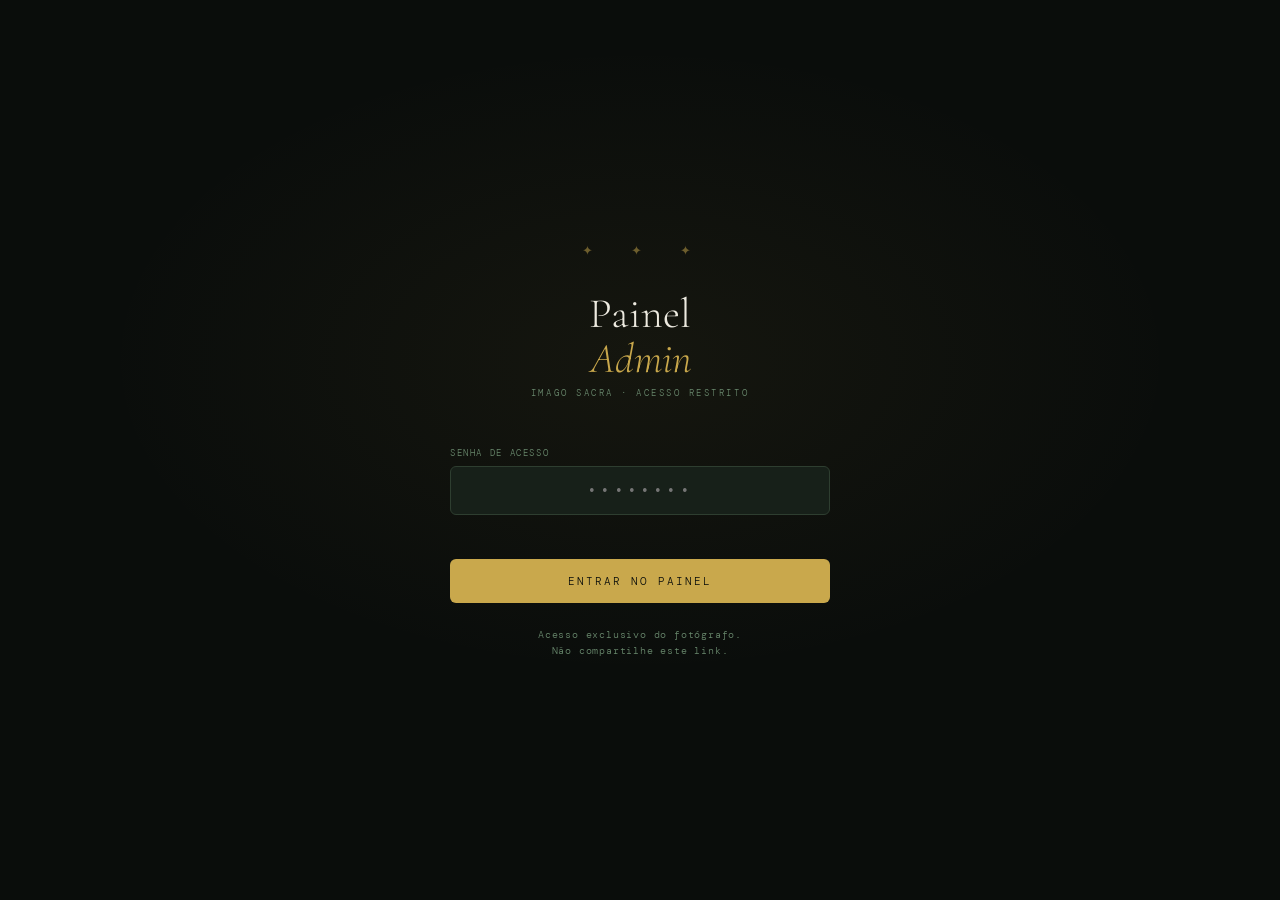
<file: admin.html>
<!DOCTYPE html>
<html lang="pt-BR">
<head>
<meta charset="UTF-8">
<meta name="viewport" content="width=device-width, initial-scale=1.0">
<title>Admin — Imago Sacra</title>
<link href="https://fonts.googleapis.com/css2?family=Cormorant+Garamond:ital,wght@0,300;0,400;1,300;1,400&family=DM+Mono:wght@300;400&family=Jost:wght@200;300;400&display=swap" rel="stylesheet">
<style>
:root {
  --bg:#0a0d0b; --s1:#111714; --s2:#172019; --s3:#1e2b21;
  --text:#edeae0; --mid:#b8c8b2; --low:#6a8a6e; --mute:#2e3e30;
  --gold:#c9a84c; --gold2:#e0c070; --gold3:rgba(201,168,76,.12);
  --red:#c0504a; --green:#4a9060;
  --serif:'Cormorant Garamond',serif;
  --sans:'Jost',sans-serif; --mono:'DM Mono',monospace;
  --ease:cubic-bezier(.25,.46,.45,.94);
  --r:6px;
}
*,*::before,*::after{box-sizing:border-box;margin:0;padding:0}
html{height:100%;scroll-behavior:smooth}
body{background:var(--bg);color:var(--text);font-family:var(--sans);font-weight:300;min-height:100svh;overflow-x:clip}
a{color:inherit;text-decoration:none} button{cursor:pointer;border:none;font:inherit} img{display:block}
input,textarea,select{font:inherit;color:var(--text)}
::-webkit-scrollbar{width:5px} ::-webkit-scrollbar-track{background:var(--s1)} ::-webkit-scrollbar-thumb{background:var(--mute);border-radius:10px}

/* ═══ LOGIN ═══════════════════════════════════════════ */
#loginWrap{
  min-height:100svh; display:flex; align-items:center; justify-content:center;
  padding:24px; position:relative;
}
#loginWrap::before{
  content:''; position:absolute; inset:0;
  background:radial-gradient(ellipse 60% 50% at 50% 40%,rgba(201,168,76,.06) 0%,transparent 70%);
  pointer-events:none;
}
.login-card{
  width:100%; max-width:380px; position:relative; z-index:1;
  text-align:center;
}
.login-mark{
  font-size:13px; letter-spacing:.5em; color:var(--gold); opacity:.5;
  margin-bottom:32px;
}
.login-title{
  font-family:var(--serif); font-size:42px; font-weight:300;
  line-height:1.05; margin-bottom:6px;
}
.login-title em{font-style:italic;color:var(--gold)}
.login-role{
  font-family:var(--mono); font-size:9px; letter-spacing:.28em;
  text-transform:uppercase; color:var(--low); margin-bottom:48px;
}
.lf-group{margin-bottom:12px; text-align:left}
.lf-label{font-family:var(--mono);font-size:9px;letter-spacing:.18em;text-transform:uppercase;color:var(--low);display:block;margin-bottom:7px}
.lf-input{
  width:100%; background:var(--s2); border:1px solid var(--mute);
  border-radius:var(--r); padding:13px 16px;
  font-family:var(--mono); font-size:16px; letter-spacing:.2em; text-align:center;
  color:var(--text); outline:none; transition:border-color .2s,box-shadow .2s;
}
.lf-input:focus{border-color:var(--gold);box-shadow:0 0 0 3px rgba(201,168,76,.1)}
.lf-error{font-family:var(--mono);font-size:10px;color:#e07070;min-height:16px;margin:8px 0;letter-spacing:.08em}
.lf-btn{
  width:100%; padding:15px; margin-top:8px;
  background:var(--gold); color:var(--bg);
  font-family:var(--mono); font-size:11px; letter-spacing:.18em; text-transform:uppercase;
  border-radius:var(--r); transition:background .2s,transform .15s;
}
.lf-btn:hover{background:var(--gold2);transform:translateY(-1px)}
.lf-note{margin-top:24px;font-family:var(--mono);font-size:10px;color:var(--low);letter-spacing:.08em;line-height:1.6}

/* ═══ SHELL ════════════════════════════════════════════ */
#appWrap{display:none;min-height:100svh}

/* sidebar */
.sidebar{
  position:fixed; top:0; left:0; bottom:0; width:240px; z-index:50;
  background:var(--s1); border-right:1px solid var(--mute);
  display:flex; flex-direction:column;
}
.sb-logo{
  padding:28px 24px 24px; border-bottom:1px solid var(--mute);
  font-family:var(--serif); font-size:18px; font-weight:400;
  letter-spacing:.12em; text-transform:uppercase; color:var(--text);
}
.sb-logo small{
  display:block; font-family:var(--mono); font-size:8px;
  letter-spacing:.22em; color:var(--gold); margin-top:-1px;
}
.sb-nav{flex:1;padding:20px 12px;display:flex;flex-direction:column;gap:2px}
.sb-item{
  padding:10px 14px; border-radius:var(--r);
  display:flex; align-items:center; gap:10px;
  font-family:var(--mono); font-size:10px; letter-spacing:.12em; text-transform:uppercase;
  color:var(--low); transition:all .2s; cursor:pointer;
}
.sb-item:hover{background:var(--s3);color:var(--text)}
.sb-item.active{background:var(--gold3);color:var(--gold);border:1px solid rgba(201,168,76,.2)}
.sb-item svg{width:15px;height:15px;flex-shrink:0}
.sb-bottom{padding:16px 12px;border-top:1px solid var(--mute)}
.sb-logout{
  width:100%; padding:10px 14px; border-radius:var(--r);
  display:flex; align-items:center; gap:10px;
  font-family:var(--mono); font-size:10px; letter-spacing:.12em; text-transform:uppercase;
  color:var(--low); transition:all .2s; background:none;
}
.sb-logout:hover{color:var(--red)}

/* main */
.main{margin-left:240px;min-height:100svh;padding:0}

/* topbar */
.topbar{
  height:60px; border-bottom:1px solid var(--mute);
  display:flex; align-items:center; justify-content:space-between;
  padding:0 40px; position:sticky; top:0; z-index:40;
  background:rgba(10,13,11,.9); backdrop-filter:blur(12px);
}
.tb-title{font-family:var(--serif);font-size:22px;font-weight:300}
.tb-title em{font-style:italic;color:var(--gold)}
.tb-actions{display:flex;gap:10px;align-items:center}
.btn-primary{
  padding:9px 20px; background:var(--gold); color:var(--bg);
  font-family:var(--mono); font-size:10px; letter-spacing:.14em; text-transform:uppercase;
  border-radius:var(--r); transition:background .2s,transform .15s;
  display:flex; align-items:center; gap:7px;
}
.btn-primary:hover{background:var(--gold2);transform:translateY(-1px)}
.btn-primary svg{width:13px;height:13px}
.btn-ghost{
  padding:9px 16px; background:transparent; color:var(--low);
  font-family:var(--mono); font-size:10px; letter-spacing:.14em; text-transform:uppercase;
  border:1px solid var(--mute); border-radius:var(--r); transition:all .2s;
  display:flex; align-items:center; gap:7px;
}
.btn-ghost:hover{border-color:var(--mid);color:var(--text)}
.btn-ghost svg{width:13px;height:13px}
.btn-danger{
  padding:9px 16px; background:transparent; color:var(--red);
  font-family:var(--mono); font-size:10px; letter-spacing:.14em; text-transform:uppercase;
  border:1px solid rgba(192,80,74,.3); border-radius:var(--r); transition:all .2s;
}
.btn-danger:hover{background:rgba(192,80,74,.1);border-color:var(--red)}

/* conteúdo */
.content{padding:36px 40px 60px}

/* ═══ STATS BAR ════════════════════════════════════════ */
.stats-bar{display:flex;gap:12px;margin-bottom:32px;flex-wrap:wrap}
.stat-card{
  flex:1; min-width:140px; background:var(--s2);
  border:1px solid var(--mute); border-radius:var(--r);
  padding:18px 20px;
}
.stat-val{font-family:var(--serif);font-size:36px;font-weight:300;color:var(--text);line-height:1}
.stat-val em{font-style:italic;color:var(--gold)}
.stat-label{font-family:var(--mono);font-size:9px;letter-spacing:.18em;text-transform:uppercase;color:var(--low);margin-top:4px}

/* ═══ GRID DE GALERIAS ═════════════════════════════════ */
.gal-section-title{
  font-family:var(--mono); font-size:9px; letter-spacing:.22em;
  text-transform:uppercase; color:var(--low); margin-bottom:16px;
  display:flex; align-items:center; gap:12px;
}
.gal-section-title::after{content:'';flex:1;height:1px;background:var(--mute)}
.gallery-grid{display:grid;grid-template-columns:repeat(auto-fill,minmax(260px,1fr));gap:16px}
.gal-card{
  background:var(--s2); border:1px solid var(--mute); border-radius:var(--r);
  overflow:hidden; transition:border-color .2s,transform .2s,box-shadow .2s;
  cursor:pointer; position:relative;
}
.gal-card:hover{border-color:rgba(201,168,76,.3);transform:translateY(-2px);box-shadow:0 8px 32px rgba(0,0,0,.4)}
.gal-cover{
  width:100%; aspect-ratio:4/3; background:var(--s3);
  overflow:hidden; position:relative;
}
.gal-cover img{width:100%;height:100%;object-fit:cover;transition:transform .5s var(--ease)}
.gal-card:hover .gal-cover img{transform:scale(1.04)}
.gal-cover-empty{
  width:100%; height:100%;
  display:flex; flex-direction:column; align-items:center; justify-content:center;
  gap:8px; color:var(--low);
}
.gal-cover-empty svg{width:28px;height:28px;opacity:.3}
.gal-cover-empty span{font-family:var(--mono);font-size:9px;letter-spacing:.15em;text-transform:uppercase;opacity:.4}

/* badge de status */
.gal-badge{
  position:absolute; top:10px; right:10px;
  font-family:var(--mono); font-size:8px; letter-spacing:.12em; text-transform:uppercase;
  padding:4px 8px; border-radius:20px;
}
.gal-badge.active{background:rgba(74,144,96,.25);color:#7dc49a;border:1px solid rgba(74,144,96,.3)}
.gal-badge.draft{background:rgba(201,168,76,.15);color:var(--gold);border:1px solid rgba(201,168,76,.25)}

.gal-info{padding:16px}
.gal-event{
  font-family:var(--mono); font-size:8px; letter-spacing:.2em;
  text-transform:uppercase; color:var(--gold); margin-bottom:5px;
}
.gal-name{
  font-family:var(--serif); font-size:18px; font-weight:400;
  line-height:1.15; margin-bottom:4px; color:var(--text);
}
.gal-name em{font-style:italic;color:var(--gold)}
.gal-date{font-family:var(--mono);font-size:9px;color:var(--low);letter-spacing:.08em}
.gal-foot{
  padding:12px 16px; border-top:1px solid var(--mute);
  display:flex; align-items:center; justify-content:space-between;
}
.gal-count{font-family:var(--mono);font-size:9px;color:var(--low);letter-spacing:.1em}
.gal-code{
  font-family:var(--mono); font-size:10px; letter-spacing:.12em;
  color:var(--gold); background:var(--gold3); border:1px solid rgba(201,168,76,.2);
  padding:3px 8px; border-radius:3px;
}
.gal-actions-row{display:flex;gap:6px}
.icon-btn{
  width:30px; height:30px; border-radius:4px;
  display:flex; align-items:center; justify-content:center;
  color:var(--low); transition:all .2s; background:none;
}
.icon-btn:hover{background:var(--s3);color:var(--text)}
.icon-btn.del:hover{background:rgba(192,80,74,.12);color:var(--red)}
.icon-btn svg{width:14px;height:14px}

/* empty state */
.empty-state{
  grid-column:1/-1; padding:60px 0;
  display:flex; flex-direction:column; align-items:center; gap:16px; color:var(--low);
}
.empty-state svg{width:48px;height:48px;opacity:.2}
.empty-state p{font-family:var(--mono);font-size:10px;letter-spacing:.14em;text-transform:uppercase;opacity:.5}

/* ═══ MODAL ════════════════════════════════════════════ */
.modal-overlay{
  position:fixed;inset:0;z-index:200;
  background:rgba(0,0,0,.7); backdrop-filter:blur(6px);
  display:none; align-items:center; justify-content:center;
  padding:24px;
}
.modal-overlay.open{display:flex}
.modal{
  width:100%; max-width:680px; max-height:90svh;
  background:var(--s1); border:1px solid var(--mute); border-radius:10px;
  display:flex; flex-direction:column; overflow:hidden;
}
.modal-head{
  padding:24px 28px 20px; border-bottom:1px solid var(--mute);
  display:flex; align-items:center; justify-content:space-between; flex-shrink:0;
}
.modal-title{font-family:var(--serif);font-size:24px;font-weight:300}
.modal-title em{font-style:italic;color:var(--gold)}
.modal-close{
  width:32px;height:32px;border-radius:50%;border:1px solid var(--mute);
  display:flex;align-items:center;justify-content:center;
  color:var(--low);background:none;transition:all .2s;font-size:14px;
}
.modal-close:hover{border-color:var(--mid);color:var(--text)}
.modal-body{padding:24px 28px;overflow-y:auto;flex:1}
.modal-foot{
  padding:16px 28px; border-top:1px solid var(--mute); flex-shrink:0;
  display:flex; justify-content:flex-end; gap:10px;
}

/* form fields */
.fg{margin-bottom:18px}
.fg label{font-family:var(--mono);font-size:9px;letter-spacing:.18em;text-transform:uppercase;color:var(--low);display:block;margin-bottom:7px}
.fg label span{color:var(--gold);margin-left:3px}
.fg input,.fg textarea,.fg select{
  width:100%; background:var(--s2); border:1px solid var(--mute);
  border-radius:var(--r); padding:11px 13px;
  font-size:14px; color:var(--text); outline:none;
  transition:border-color .2s,box-shadow .2s;
}
.fg input:focus,.fg textarea:focus,.fg select:focus{
  border-color:var(--gold); box-shadow:0 0 0 3px rgba(201,168,76,.08);
}
.fg textarea{resize:vertical;min-height:70px}
.fg select{appearance:none;cursor:pointer}
.fg-row{display:grid;grid-template-columns:1fr 1fr;gap:14px}
.fg-hint{font-family:var(--mono);font-size:9px;color:var(--low);margin-top:6px;letter-spacing:.06em;line-height:1.5}

/* cover picker */
.cover-pick{
  display:flex; gap:14px; align-items:flex-start; flex-wrap:wrap;
}
.cover-preview{
  width:120px; height:90px; border-radius:4px; overflow:hidden;
  background:var(--s3); border:1px solid var(--mute); flex-shrink:0;
  display:flex; align-items:center; justify-content:center; color:var(--low);
}
.cover-preview img{width:100%;height:100%;object-fit:cover}
.cover-preview svg{width:24px;height:24px;opacity:.3}
.cover-url-wrap{flex:1;min-width:200px}

/* fotos list */
.photos-header{
  display:flex; align-items:center; justify-content:space-between;
  margin-bottom:12px;
}
.photos-list{display:flex;flex-direction:column;gap:8px;max-height:280px;overflow-y:auto;padding-right:4px}
.photo-item{
  display:flex; align-items:center; gap:10px;
  background:var(--s2); border:1px solid var(--mute);
  border-radius:var(--r); padding:8px 10px;
}
.photo-thumb{
  width:44px; height:34px; border-radius:3px; overflow:hidden;
  background:var(--s3); flex-shrink:0;
}
.photo-thumb img{width:100%;height:100%;object-fit:cover}
.photo-url{
  flex:1; font-family:var(--mono); font-size:10px; color:var(--mid);
  white-space:nowrap; overflow:hidden; text-overflow:ellipsis;
}
.photo-del{
  width:26px;height:26px;border-radius:3px;flex-shrink:0;
  display:flex;align-items:center;justify-content:center;
  color:var(--low);background:none;transition:all .2s;
}
.photo-del:hover{background:rgba(192,80,74,.12);color:var(--red)}
.photo-del svg{width:13px;height:13px}
.add-photo-row{display:flex;gap:8px;margin-top:10px}
.add-photo-row input{flex:1}
.add-photo-row .btn-add-url{
  padding:0 14px; background:var(--gold3); color:var(--gold);
  border:1px solid rgba(201,168,76,.25); border-radius:var(--r);
  font-family:var(--mono);font-size:10px;letter-spacing:.1em;text-transform:uppercase;
  transition:all .2s; white-space:nowrap;
}
.add-photo-row .btn-add-url:hover{background:rgba(201,168,76,.2)}

/* ═══ MODAL CONFIRMAR DELETE ═══════════════════════════ */
.confirm-modal{
  position:fixed;inset:0;z-index:300;
  background:rgba(0,0,0,.8); backdrop-filter:blur(8px);
  display:none;align-items:center;justify-content:center;padding:24px;
}
.confirm-modal.open{display:flex}
.confirm-box{
  background:var(--s1); border:1px solid rgba(192,80,74,.3);
  border-radius:10px; padding:32px; max-width:360px; width:100%; text-align:center;
}
.confirm-icon{font-size:32px;margin-bottom:16px;opacity:.7}
.confirm-title{font-family:var(--serif);font-size:24px;font-weight:300;margin-bottom:8px}
.confirm-msg{font-size:13px;color:var(--mid);line-height:1.6;margin-bottom:24px}
.confirm-btns{display:flex;gap:10px;justify-content:center}

/* ═══ TOAST ════════════════════════════════════════════ */
.toast{
  position:fixed;bottom:28px;left:50%;transform:translateX(-50%) translateY(16px);
  z-index:400; background:var(--s2); border:1px solid var(--mute);
  border-radius:var(--r); padding:11px 18px;
  font-family:var(--mono);font-size:10px;letter-spacing:.1em;
  color:var(--mid); white-space:nowrap;
  opacity:0; transition:opacity .3s,transform .3s; pointer-events:none;
}
.toast.show{opacity:1;transform:translateX(-50%) translateY(0)}
.toast.ok{border-color:rgba(74,144,96,.3);color:#7dc49a}
.toast.err{border-color:rgba(192,80,74,.3);color:#e07070}

/* ═══ RESPONSIVE ════════════════════════════════════════ */
@media(max-width:900px){
  .sidebar{width:200px}
  .main{margin-left:200px}
  .content{padding:24px}
  .topbar{padding:0 24px}
}
@media(max-width:680px){
  .sidebar{
    transform:translateX(-100%); transition:transform .35s var(--ease);
    width:260px;
  }
  .sidebar.open{transform:none}
  .main{margin-left:0}
  .gallery-grid{grid-template-columns:1fr 1fr}
  .fg-row{grid-template-columns:1fr}
}
</style>
</head>
<body>

<!-- ═══ LOGIN ══════════════════════════════════════════════════════ -->
<div id="loginWrap">
  <div class="login-card">
    <div class="login-mark">✦ &nbsp; ✦ &nbsp; ✦</div>
    <h1 class="login-title">Painel<br><em>Admin</em></h1>
    <p class="login-role">Imago Sacra · Acesso restrito</p>

    <div class="lf-group">
      <label class="lf-label">Senha de acesso</label>
      <input type="password" id="adminPass" class="lf-input" placeholder="••••••••"
        onkeydown="if(event.key==='Enter')doLogin()" autocomplete="current-password">
    </div>
    <p class="lf-error" id="loginErr"></p>
    <button class="lf-btn" onclick="doLogin()">Entrar no painel</button>
    <p class="lf-note">Acesso exclusivo do fotógrafo.<br>Não compartilhe este link.</p>
  </div>
</div>

<!-- ═══ APP ═════════════════════════════════════════════════════════ -->
<div id="appWrap">

  <!-- SIDEBAR -->
  <aside class="sidebar" id="sidebar">
    <div class="sb-logo">Imago Sacra<small>Painel Admin</small></div>
    <nav class="sb-nav">
      <div class="sb-item active" onclick="setView('galleries')" id="nav-galleries">
        <svg viewBox="0 0 24 24" fill="none" stroke="currentColor" stroke-width="1.5">
          <rect x="3" y="3" width="7" height="7"/><rect x="14" y="3" width="7" height="7"/>
          <rect x="3" y="14" width="7" height="7"/><rect x="14" y="14" width="7" height="7"/>
        </svg>
        Galerias
      </div>
      <div class="sb-item" onclick="setView('export')" id="nav-export">
        <svg viewBox="0 0 24 24" fill="none" stroke="currentColor" stroke-width="1.5">
          <path d="M21 15v4a2 2 0 0 1-2 2H5a2 2 0 0 1-2-2v-4"/>
          <polyline points="17 8 12 3 7 8"/><line x1="12" y1="3" x2="12" y2="15"/>
        </svg>
        Exportar / Importar
      </div>
    </nav>
    <div class="sb-bottom">
      <a href="index.html" class="sb-logout" style="text-decoration:none;display:flex;align-items:center;gap:10px;color:rgba(255,255,255,.38);margin-bottom:8px" title="Ver site principal">
        <svg viewBox="0 0 24 24" fill="none" stroke="currentColor" stroke-width="1.5" width="18" height="18">
          <path d="M3 9l9-7 9 7v11a2 2 0 0 1-2 2H5a2 2 0 0 1-2-2z"/>
          <polyline points="9 22 9 12 15 12 15 22"/>
        </svg>
        Ver site
      </a>
      <button class="sb-logout" onclick="doLogout()">
        <svg viewBox="0 0 24 24" fill="none" stroke="currentColor" stroke-width="1.5">
          <path d="M9 21H5a2 2 0 0 1-2-2V5a2 2 0 0 1 2-2h4"/>
          <polyline points="16 17 21 12 16 7"/><line x1="21" y1="12" x2="9" y2="12"/>
        </svg>
        Sair
      </button>
    </div>
  </aside>

  <!-- MAIN -->
  <div class="main">

    <!-- ── GALERIAS VIEW ─────────────────────────────────── -->
    <div id="view-galleries">
      <div class="topbar">
        <div class="tb-title">Minhas <em>Galerias</em></div>
        <div class="tb-actions">
          <button class="btn-ghost" onclick="copyClientLink()" title="Copiar link da área do cliente">
            <svg viewBox="0 0 24 24" fill="none" stroke="currentColor" stroke-width="1.5">
              <path d="M10 13a5 5 0 0 0 7.54.54l3-3a5 5 0 0 0-7.07-7.07l-1.72 1.71"/>
              <path d="M14 11a5 5 0 0 0-7.54-.54l-3 3a5 5 0 0 0 7.07 7.07l1.71-1.71"/>
            </svg>
            Link do cliente
          </button>
          <button class="btn-primary" onclick="openCreateModal()">
            <svg viewBox="0 0 24 24" fill="none" stroke="currentColor" stroke-width="1.5">
              <line x1="12" y1="5" x2="12" y2="19"/><line x1="5" y1="12" x2="19" y2="12"/>
            </svg>
            Nova galeria
          </button>
        </div>
      </div>
      <div class="content">
        <div class="stats-bar" id="statsBar"></div>
        <div class="gal-section-title">Todas as galerias</div>
        <div class="gallery-grid" id="galleryGrid"></div>
      </div>
    </div>

    <!-- ── EXPORT VIEW ──────────────────────────────────────── -->
    <div id="view-export" style="display:none">
      <div class="topbar">
        <div class="tb-title">Exportar / <em>Importar</em></div>
      </div>
      <div class="content">
        <div style="max-width:600px;display:flex;flex-direction:column;gap:24px">

          <div style="background:var(--s2);border:1px solid var(--mute);border-radius:var(--r);padding:24px">
            <div class="gal-section-title" style="margin-bottom:16px">Exportar galerias</div>
            <p style="font-size:13px;color:var(--mid);line-height:1.7;margin-bottom:16px">
              Exporta todas as suas galerias como um arquivo <code style="color:var(--gold);font-family:var(--mono);font-size:11px">.json</code>.
              Use para fazer backup ou migrar para o sistema definitivo.
            </p>
            <button class="btn-primary" onclick="exportData()">
              <svg viewBox="0 0 24 24" fill="none" stroke="currentColor" stroke-width="1.5" style="width:13px;height:13px">
                <path d="M21 15v4a2 2 0 0 1-2 2H5a2 2 0 0 1-2-2v-4"/>
                <polyline points="7 10 12 15 17 10"/><line x1="12" y1="15" x2="12" y2="3"/>
              </svg>
              Baixar JSON
            </button>
          </div>

          <div style="background:var(--s2);border:1px solid var(--mute);border-radius:var(--r);padding:24px">
            <div class="gal-section-title" style="margin-bottom:16px">Importar galerias</div>
            <p style="font-size:13px;color:var(--mid);line-height:1.7;margin-bottom:16px">
              Importa galerias de um arquivo JSON exportado anteriormente.
              <strong style="color:#e07070">Atenção: substitui todos os dados atuais.</strong>
            </p>
            <label style="cursor:pointer">
              <input type="file" id="importFile" accept=".json" style="display:none" onchange="importData(event)">
              <span class="btn-ghost" style="display:inline-flex;align-items:center;gap:7px;padding:9px 16px;border-radius:var(--r);border:1px solid var(--mute);font-family:var(--mono);font-size:10px;letter-spacing:.14em;text-transform:uppercase;color:var(--low);cursor:pointer;transition:all .2s"
                onmouseover="this.style.borderColor='var(--mid)';this.style.color='var(--text)'"
                onmouseout="this.style.borderColor='var(--mute)';this.style.color='var(--low)'">
                <svg viewBox="0 0 24 24" fill="none" stroke="currentColor" stroke-width="1.5" style="width:13px;height:13px">
                  <path d="M21 15v4a2 2 0 0 1-2 2H5a2 2 0 0 1-2-2v-4"/>
                  <polyline points="17 8 12 3 7 8"/><line x1="12" y1="3" x2="12" y2="15"/>
                </svg>
                Selecionar arquivo
              </span>
            </label>
          </div>

          <div style="background:var(--s2);border:1px solid var(--mute);border-radius:var(--r);padding:24px">
            <div class="gal-section-title" style="margin-bottom:12px">Senha do painel</div>
            <p style="font-size:13px;color:var(--mid);line-height:1.7;margin-bottom:16px">
              Altere a senha de acesso ao painel admin.
            </p>
            <div style="display:flex;gap:10px;align-items:flex-end">
              <div class="fg" style="flex:1;margin:0">
                <label class="lf-label" style="margin-bottom:6px">Nova senha</label>
                <input type="password" id="newPassInput" class="fg" style="width:100%;background:var(--s3);border:1px solid var(--mute);border-radius:var(--r);padding:10px 12px;font-size:13px;color:var(--text);outline:none" placeholder="mínimo 4 caracteres">
              </div>
              <button class="btn-primary" onclick="changePass()" style="flex-shrink:0;height:38px">Salvar</button>
            </div>
          </div>

        </div>
      </div>
    </div>

  </div><!-- /main -->
</div><!-- /appWrap -->

<!-- ═══ MODAL CRIAR / EDITAR ════════════════════════════════════════ -->
<div class="modal-overlay" id="galModal">
  <div class="modal">
    <div class="modal-head">
      <h2 class="modal-title" id="modalTitle">Nova <em>galeria</em></h2>
      <button class="modal-close" onclick="closeModal()">✕</button>
    </div>
    <div class="modal-body">

      <!-- CAPA -->
      <div class="fg">
        <label>Foto de capa</label>
        <div class="cover-pick">
          <div class="cover-preview" id="coverPreview">
            <svg viewBox="0 0 24 24" fill="none" stroke="currentColor" stroke-width="1.5">
              <rect x="3" y="3" width="18" height="18" rx="2"/>
              <circle cx="8.5" cy="8.5" r="1.5"/>
              <polyline points="21 15 16 10 5 21"/>
            </svg>
          </div>
          <div class="cover-url-wrap">
            <input type="url" id="coverUrl" placeholder="https://res.cloudinary.com/…"
              oninput="previewCover(this.value)">
            <p class="fg-hint">URL da imagem de capa (Cloudinary, Unsplash, etc.)</p>
          </div>
        </div>
      </div>

      <!-- INFO BÁSICA -->
      <div class="fg-row">
        <div class="fg">
          <label>Tipo de evento <span>*</span></label>
          <select id="galEvent">
            <option value="">Selecione…</option>
            <option>Ordenação Presbiteral</option>
            <option>Casamento com Missa</option>
            <option>Batizado</option>
            <option>Primeira Comunhão</option>
            <option>Crisma</option>
            <option>Festa Litúrgica</option>
            <option>Aniversário de Ordenação</option>
            <option>Profissão Religiosa</option>
            <option>Outro</option>
          </select>
        </div>
        <div class="fg">
          <label>Código de acesso <span>*</span></label>
          <input type="text" id="galCode" placeholder="ex: ORD25AB" maxlength="10"
            oninput="this.value=this.value.toUpperCase().replace(/\s/g,'')">
          <p class="fg-hint">Código que o cliente digitará para acessar</p>
        </div>
      </div>

      <div class="fg">
        <label>Nome / Título <span>*</span></label>
        <input type="text" id="galName" placeholder="ex: Pe. João da Silva">
        <p class="fg-hint">Use [i]texto[/i] para itálico dourado. Ex: Pe. João [i]da Silva[/i]</p>
      </div>

      <div class="fg-row">
        <div class="fg">
          <label>Subtítulo / Local</label>
          <input type="text" id="galSub" placeholder="ex: Catedral de Sant'Ana · Anápolis">
        </div>
        <div class="fg">
          <label>Data</label>
          <input type="text" id="galDate" placeholder="ex: 14 jun. 2025">
        </div>
      </div>

      <div class="fg">
        <label>Status</label>
        <select id="galStatus">
          <option value="active">Ativo — cliente pode acessar</option>
          <option value="draft">Rascunho — ainda não liberado</option>
        </select>
      </div>

      <!-- FOTOS -->
      <div style="border-top:1px solid var(--mute);padding-top:20px;margin-top:4px">
        <div class="photos-header">
          <div class="gal-section-title" style="margin:0;flex:1">Fotos da galeria</div>
          <span id="photoCount" style="font-family:var(--mono);font-size:9px;color:var(--low)">0 fotos</span>
        </div>
        <div class="photos-list" id="photosList"></div>
        <div class="add-photo-row">
          <input type="url" id="newPhotoUrl" placeholder="https://res.cloudinary.com/…"
            onkeydown="if(event.key==='Enter'){addPhotoUrl();event.preventDefault()}">
          <button class="btn-add-url" onclick="addPhotoUrl()">+ Adicionar URL</button>
        </div>
        <p class="fg-hint" style="margin-top:8px">Cole URLs do Cloudinary, Google Drive (link direto), Unsplash, ou qualquer CDN público.</p>
      </div>

    </div>
    <div class="modal-foot">
      <button class="btn-ghost" onclick="closeModal()">Cancelar</button>
      <button class="btn-primary" onclick="saveGallery()" id="saveBtn">
        <svg viewBox="0 0 24 24" fill="none" stroke="currentColor" stroke-width="1.5">
          <path d="M19 21H5a2 2 0 0 1-2-2V5a2 2 0 0 1 2-2h11l5 5v11a2 2 0 0 1-2 2z"/>
          <polyline points="17 21 17 13 7 13 7 21"/><polyline points="7 3 7 8 15 8"/>
        </svg>
        Salvar galeria
      </button>
    </div>
  </div>
</div>

<!-- ═══ CONFIRM DELETE ════════════════════════════════════════════════ -->
<div class="confirm-modal" id="confirmModal">
  <div class="confirm-box">
    <div class="confirm-icon">🗑️</div>
    <h3 class="confirm-title">Excluir galeria?</h3>
    <p class="confirm-msg" id="confirmMsg">Esta ação não pode ser desfeita.</p>
    <div class="confirm-btns">
      <button class="btn-ghost" onclick="closeConfirm()">Cancelar</button>
      <button class="btn-danger" id="confirmOkBtn">Excluir</button>
    </div>
  </div>
</div>

<!-- TOAST -->
<div class="toast" id="toast"></div>

<script>
// ═══════════════════════════════════════════════════════
// CONFIGURAÇÃO
// Senha padrão: imago2025 — troque aqui ou pelo painel
// ═══════════════════════════════════════════════════════
const PASS_KEY   = 'imgsc_admin_pass';
const DATA_KEY   = 'imgsc_galleries';
const AUTH_KEY   = 'imgsc_admin_auth';
const DEFAULT_PASS = 'imago2025';

// ═══ HELPERS ═══════════════════════════════════════════
const $ = id => document.getElementById(id);
let galleries = [];
let editingId  = null;
let editPhotos = [];
let deleteTarget = null;

function getPass(){ return localStorage.getItem(PASS_KEY) || DEFAULT_PASS; }
function loadData(){ try{ return JSON.parse(localStorage.getItem(DATA_KEY)) || []; }catch{ return []; } }
function saveData(){ localStorage.setItem(DATA_KEY, JSON.stringify(galleries)); }
function uid(){ return Date.now().toString(36) + Math.random().toString(36).slice(2,6); }

function toast(msg, type=''){
  const t = $('toast');
  t.textContent = msg; t.className = 'toast show ' + type;
  clearTimeout(toast._t);
  toast._t = setTimeout(()=>{ t.className='toast'; }, 2600);
}

// ═══ AUTH ════════════════════════════════════════════════
function doLogin(){
  const v = $('adminPass').value;
  if(v === getPass()){
    sessionStorage.setItem(AUTH_KEY, '1');
    $('loginWrap').style.display = 'none';
    $('appWrap').style.display   = 'block';
    galleries = loadData();
    renderAll();
    $('loginErr').textContent = '';
  } else {
    $('loginErr').textContent = 'Senha incorreta.';
    $('adminPass').select();
  }
}
function doLogout(){
  sessionStorage.removeItem(AUTH_KEY);
  $('appWrap').style.display   = 'none';
  $('loginWrap').style.display = 'flex';
  $('adminPass').value = '';
}
function changePass(){
  const v = $('newPassInput').value.trim();
  if(v.length < 4){ toast('Senha muito curta (mínimo 4 caracteres)', 'err'); return; }
  localStorage.setItem(PASS_KEY, v);
  $('newPassInput').value = '';
  toast('Senha alterada com sucesso ✓', 'ok');
}

// auto-login se sessão ativa
if(sessionStorage.getItem(AUTH_KEY)){
  $('loginWrap').style.display = 'none';
  $('appWrap').style.display   = 'block';
  galleries = loadData();
  renderAll();
}

// ═══ NAVEGAÇÃO ═══════════════════════════════════════════
function setView(v){
  ['galleries','export'].forEach(n=>{
    $('view-'+n).style.display = n===v ? '' : 'none';
    $('nav-'+n).classList.toggle('active', n===v);
  });
}

// ═══ RENDER ══════════════════════════════════════════════
function renderAll(){ renderStats(); renderGrid(); }

function renderStats(){
  const total  = galleries.length;
  const active = galleries.filter(g=>g.status==='active').length;
  const photos = galleries.reduce((a,g)=>a+(g.photos||[]).length,0);
  $('statsBar').innerHTML = `
    <div class="stat-card"><div class="stat-val">${total}</div><div class="stat-label">Galerias total</div></div>
    <div class="stat-card"><div class="stat-val"><em>${active}</em></div><div class="stat-label">Ativas</div></div>
    <div class="stat-card"><div class="stat-val">${photos}</div><div class="stat-label">Fotos gerenciadas</div></div>
    <div class="stat-card"><div class="stat-val">${total-active}</div><div class="stat-label">Rascunhos</div></div>
  `;
}

function renderGrid(){
  const grid = $('galleryGrid');
  if(!galleries.length){
    grid.innerHTML = `<div class="empty-state">
      <svg viewBox="0 0 24 24" fill="none" stroke="currentColor" stroke-width="1"><rect x="3" y="3" width="18" height="18" rx="2"/><circle cx="8.5" cy="8.5" r="1.5"/><polyline points="21 15 16 10 5 21"/></svg>
      <p>Nenhuma galeria ainda — crie a primeira</p>
    </div>`; return;
  }
  grid.innerHTML = galleries.map(g => {
    const cover = g.cover
      ? `<img src="${g.cover}" alt="" loading="lazy" onerror="this.style.display='none'">`
      : `<div class="gal-cover-empty"><svg viewBox="0 0 24 24" fill="none" stroke="currentColor" stroke-width="1"><rect x="3" y="3" width="18" height="18" rx="2"/><circle cx="8.5" cy="8.5" r="1.5"/><polyline points="21 15 16 10 5 21"/></svg><span>Sem capa</span></div>`;
    const badge = g.status === 'active'
      ? `<span class="gal-badge active">Ativo</span>`
      : `<span class="gal-badge draft">Rascunho</span>`;
    const nameHtml = (g.name||'').replace(/\[i\](.*?)\[\/i\]/g, '<em>$1</em>');
    return `
    <div class="gal-card" onclick="openEdit('${g.id}')">
      <div class="gal-cover">${cover}${badge}</div>
      <div class="gal-info">
        <div class="gal-event">${g.event||'—'}</div>
        <div class="gal-name">${nameHtml||'Sem título'}</div>
        <div class="gal-date">${g.date||'—'} &nbsp;·&nbsp; ${g.sub||''}</div>
      </div>
      <div class="gal-foot">
        <span class="gal-count">${(g.photos||[]).length} fotos</span>
        <div style="display:flex;align-items:center;gap:8px">
          <span class="gal-code">${g.code||'—'}</span>
          <div class="gal-actions-row" onclick="event.stopPropagation()">
            <button class="icon-btn" onclick="copyCode('${g.code}')" title="Copiar código">
              <svg viewBox="0 0 24 24" fill="none" stroke="currentColor" stroke-width="1.5"><rect x="9" y="9" width="13" height="13" rx="2"/><path d="M5 15H4a2 2 0 0 1-2-2V4a2 2 0 0 1 2-2h9a2 2 0 0 1 2 2v1"/></svg>
            </button>
            <button class="icon-btn del" onclick="askDelete('${g.id}')" title="Excluir">
              <svg viewBox="0 0 24 24" fill="none" stroke="currentColor" stroke-width="1.5"><polyline points="3 6 5 6 21 6"/><path d="M19 6l-1 14a2 2 0 0 1-2 2H8a2 2 0 0 1-2-2L5 6"/><path d="M10 11v6"/><path d="M14 11v6"/><path d="M9 6V4h6v2"/></svg>
            </button>
          </div>
        </div>
      </div>
    </div>`;
  }).join('');
}

// ═══ MODAL CRIAR / EDITAR ════════════════════════════════
function openCreateModal(){
  editingId   = null;
  editPhotos  = [];
  $('modalTitle').innerHTML  = 'Nova <em>galeria</em>';
  $('coverUrl').value        = '';
  $('galEvent').value        = '';
  $('galCode').value         = '';
  $('galName').value         = '';
  $('galSub').value          = '';
  $('galDate').value         = '';
  $('galStatus').value       = 'active';
  $('coverPreview').innerHTML = `<svg viewBox="0 0 24 24" fill="none" stroke="currentColor" stroke-width="1.5"><rect x="3" y="3" width="18" height="18" rx="2"/><circle cx="8.5" cy="8.5" r="1.5"/><polyline points="21 15 16 10 5 21"/></svg>`;
  renderPhotosList();
  $('galModal').classList.add('open');
  setTimeout(()=>$('galCode').focus(), 80);
}

function openEdit(id){
  const g = galleries.find(x=>x.id===id);
  if(!g) return;
  editingId  = id;
  editPhotos = [...(g.photos||[])];
  $('modalTitle').innerHTML  = 'Editar <em>galeria</em>';
  $('coverUrl').value        = g.cover||'';
  $('galEvent').value        = g.event||'';
  $('galCode').value         = g.code||'';
  $('galName').value         = g.name||'';
  $('galSub').value          = g.sub||'';
  $('galDate').value         = g.date||'';
  $('galStatus').value       = g.status||'active';
  previewCover(g.cover||'');
  renderPhotosList();
  $('galModal').classList.add('open');
}

function closeModal(){ $('galModal').classList.remove('open'); }

function previewCover(url){
  const p = $('coverPreview');
  if(url){ p.innerHTML=`<img src="${url}" onerror="this.parentNode.innerHTML='<svg viewBox=\\'0 0 24 24\\' fill=\\'none\\' stroke=\\'currentColor\\' stroke-width=\\'1.5\\'><rect x=\\'3\\' y=\\'3\\' width=\\'18\\' height=\\'18\\' rx=\\'2\\'/><circle cx=\\'8.5\\' cy=\\'8.5\\' r=\\'1.5\\'/><polyline points=\\'21 15 16 10 5 21\\'/></svg>'">`;
  } else { p.innerHTML=`<svg viewBox="0 0 24 24" fill="none" stroke="currentColor" stroke-width="1.5"><rect x="3" y="3" width="18" height="18" rx="2"/><circle cx="8.5" cy="8.5" r="1.5"/><polyline points="21 15 16 10 5 21"/></svg>`; }
}

function saveGallery(){
  const code  = $('galCode').value.trim().toUpperCase();
  const name  = $('galName').value.trim();
  const event = $('galEvent').value;
  if(!code){ toast('Código de acesso obrigatório', 'err'); $('galCode').focus(); return; }
  if(!name){ toast('Nome / título obrigatório', 'err'); $('galName').focus(); return; }
  // checar código duplicado
  const dup = galleries.find(g => g.code === code && g.id !== editingId);
  if(dup){ toast(`Código "${code}" já está em uso`, 'err'); return; }

  if(editingId){
    const idx = galleries.findIndex(g=>g.id===editingId);
    if(idx>-1){
      galleries[idx] = { ...galleries[idx],
        cover:  $('coverUrl').value.trim(),
        event, code, name,
        sub:    $('galSub').value.trim(),
        date:   $('galDate').value.trim(),
        status: $('galStatus').value,
        photos: [...editPhotos],
        updatedAt: new Date().toISOString(),
      };
    }
    toast('Galeria atualizada ✓', 'ok');
  } else {
    galleries.unshift({
      id: uid(),
      cover:  $('coverUrl').value.trim(),
      event, code, name,
      sub:    $('galSub').value.trim(),
      date:   $('galDate').value.trim(),
      status: $('galStatus').value,
      photos: [...editPhotos],
      createdAt: new Date().toISOString(),
    });
    toast('Galeria criada ✓', 'ok');
  }
  saveData();
  renderAll();
  closeModal();
}

// ═══ FOTOS ══════════════════════════════════════════════
function renderPhotosList(){
  const list  = $('photosList');
  const count = $('photoCount');
  count.textContent = editPhotos.length + ' foto' + (editPhotos.length!==1?'s':'');
  if(!editPhotos.length){
    list.innerHTML = `<div style="padding:20px 0;text-align:center;font-family:var(--mono);font-size:10px;color:var(--low);letter-spacing:.1em">Nenhuma foto adicionada</div>`;
    return;
  }
  list.innerHTML = editPhotos.map((url,i) => `
    <div class="photo-item">
      <div class="photo-thumb"><img src="${url}" loading="lazy" onerror="this.style.display='none'"></div>
      <span class="photo-url" title="${url}">${url}</span>
      <button class="photo-del" onclick="removePhoto(${i})">
        <svg viewBox="0 0 24 24" fill="none" stroke="currentColor" stroke-width="1.5">
          <line x1="18" y1="6" x2="6" y2="18"/><line x1="6" y1="6" x2="18" y2="18"/>
        </svg>
      </button>
    </div>`).join('');
}

function addPhotoUrl(){
  const inp = $('newPhotoUrl');
  const url = inp.value.trim();
  if(!url) return;
  editPhotos.push(url);
  inp.value = '';
  renderPhotosList();
  inp.focus();
}

function removePhoto(i){
  editPhotos.splice(i,1);
  renderPhotosList();
}

// ═══ DELETAR ════════════════════════════════════════════
function askDelete(id){
  const g = galleries.find(x=>x.id===id);
  if(!g) return;
  deleteTarget = id;
  $('confirmMsg').textContent = `"${g.name}" será excluída permanentemente.`;
  $('confirmOkBtn').onclick = doDelete;
  $('confirmModal').classList.add('open');
}
function closeConfirm(){ $('confirmModal').classList.remove('open'); deleteTarget=null; }
function doDelete(){
  galleries = galleries.filter(g=>g.id!==deleteTarget);
  saveData(); renderAll(); closeConfirm();
  toast('Galeria excluída', 'err');
}

// ═══ UTILITÁRIOS ════════════════════════════════════════
function copyCode(code){
  navigator.clipboard.writeText(code).then(()=>toast(`Código "${code}" copiado ✓`, 'ok'));
}
function copyClientLink(){
  navigator.clipboard.writeText(location.origin + '/' + location.pathname.replace(/[^/]*$/, '') + 'area-cliente.html')
    .then(()=>toast('Link do cliente copiado ✓','ok'));
}
function exportData(){
  const blob = new Blob([JSON.stringify(galleries,null,2)],{type:'application/json'});
  const a = document.createElement('a');
  a.href = URL.createObjectURL(blob);
  a.download = 'imago-sacra-galerias.json'; a.click();
  URL.revokeObjectURL(a.href);
  toast('JSON exportado ✓','ok');
}
function importData(e){
  const file = e.target.files[0]; if(!file) return;
  const r = new FileReader();
  r.onload = ev => {
    try{
      const data = JSON.parse(ev.target.result);
      if(!Array.isArray(data)) throw new Error();
      galleries = data; saveData(); renderAll();
      toast(`${data.length} galerias importadas ✓`,'ok');
    }catch{ toast('Arquivo inválido','err'); }
  };
  r.readAsText(file);
  e.target.value = '';
}

// fechar modal com Escape
document.addEventListener('keydown',e=>{
  if(e.key==='Escape'){
    closeModal(); closeConfirm();
  }
});
// fechar modal clicando no overlay
$('galModal').addEventListener('click',e=>{
  if(e.target===$('galModal')) closeModal();
});
</script>
</body>
</html>
</file>
